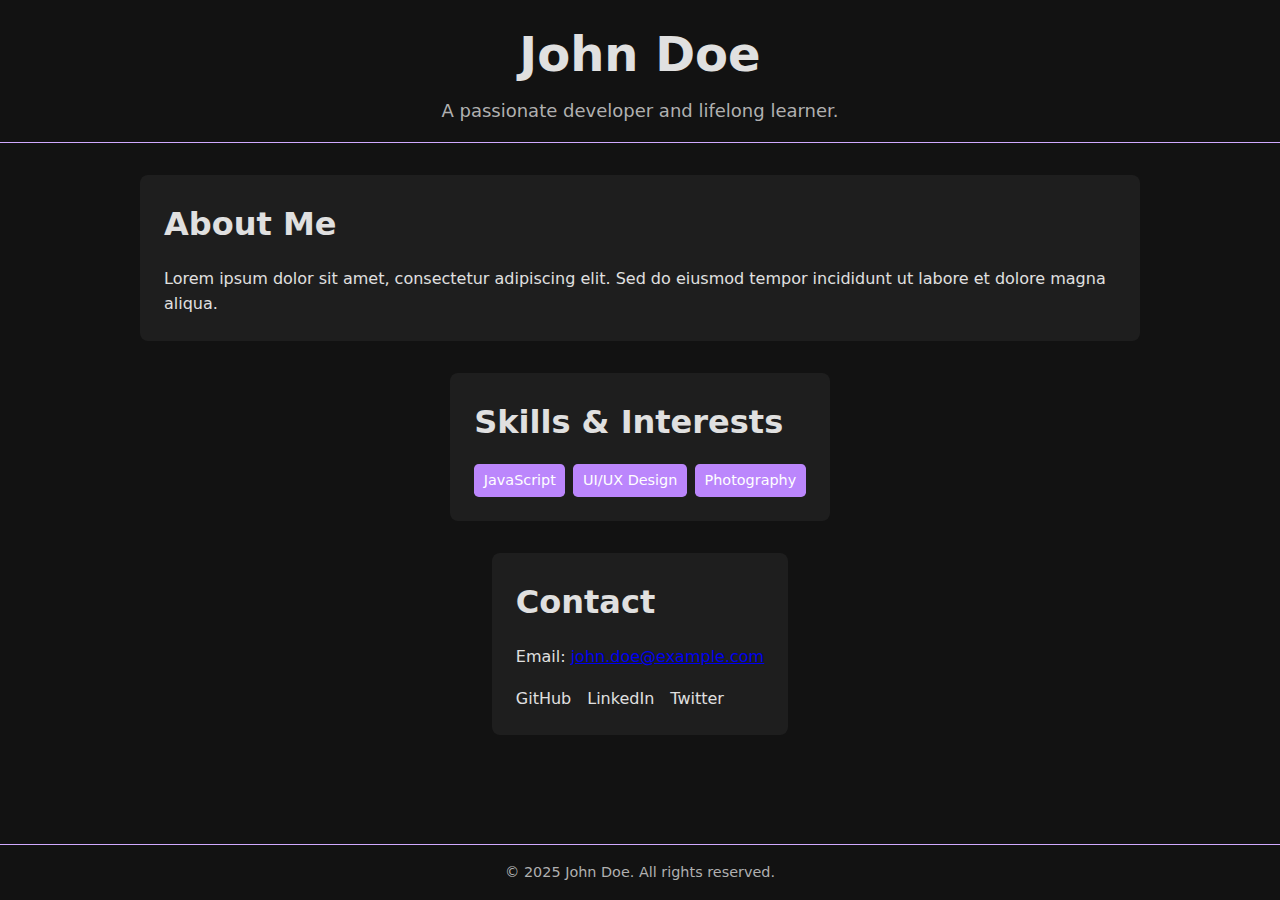
<file: generated_project/index.html>
<!DOCTYPE html>
<html lang="en">
<head>
    <meta charset="UTF-8">
    <meta name="viewport" content="width=device-width, initial-scale=1.0">
    <title>About Me</title>
    <link rel="stylesheet" href="styles.css">
</head>
<body>
    <header class="site-header">
        <h1>John Doe</h1>
        <p class="tagline">A passionate developer and lifelong learner.</p>
    </header>
    <section id="about" class="about-section">
        <h2>About Me</h2>
        <p>Lorem ipsum dolor sit amet, consectetur adipiscing elit. Sed do eiusmod tempor incididunt ut labore et dolore magna aliqua.</p>
    </section>
    <section id="skills" class="skills-section">
        <h2>Skills &amp; Interests</h2>
        <ul class="skills-list">
            <li>JavaScript</li>
            <li>UI/UX Design</li>
            <li>Photography</li>
        </ul>
    </section>
    <section id="contact" class="contact-section">
        <h2>Contact</h2>
        <p>Email: <a href="mailto:john.doe@example.com">john.doe@example.com</a></p>
        <ul class="social-links">
            <li><a href="#" aria-label="GitHub">GitHub</a></li>
            <li><a href="#" aria-label="LinkedIn">LinkedIn</a></li>
            <li><a href="#" aria-label="Twitter">Twitter</a></li>
        </ul>
    </section>
    <footer class="site-footer">
        <p>© 2025 John Doe. All rights reserved.</p>
    </footer>
</body>
</html>
</file>
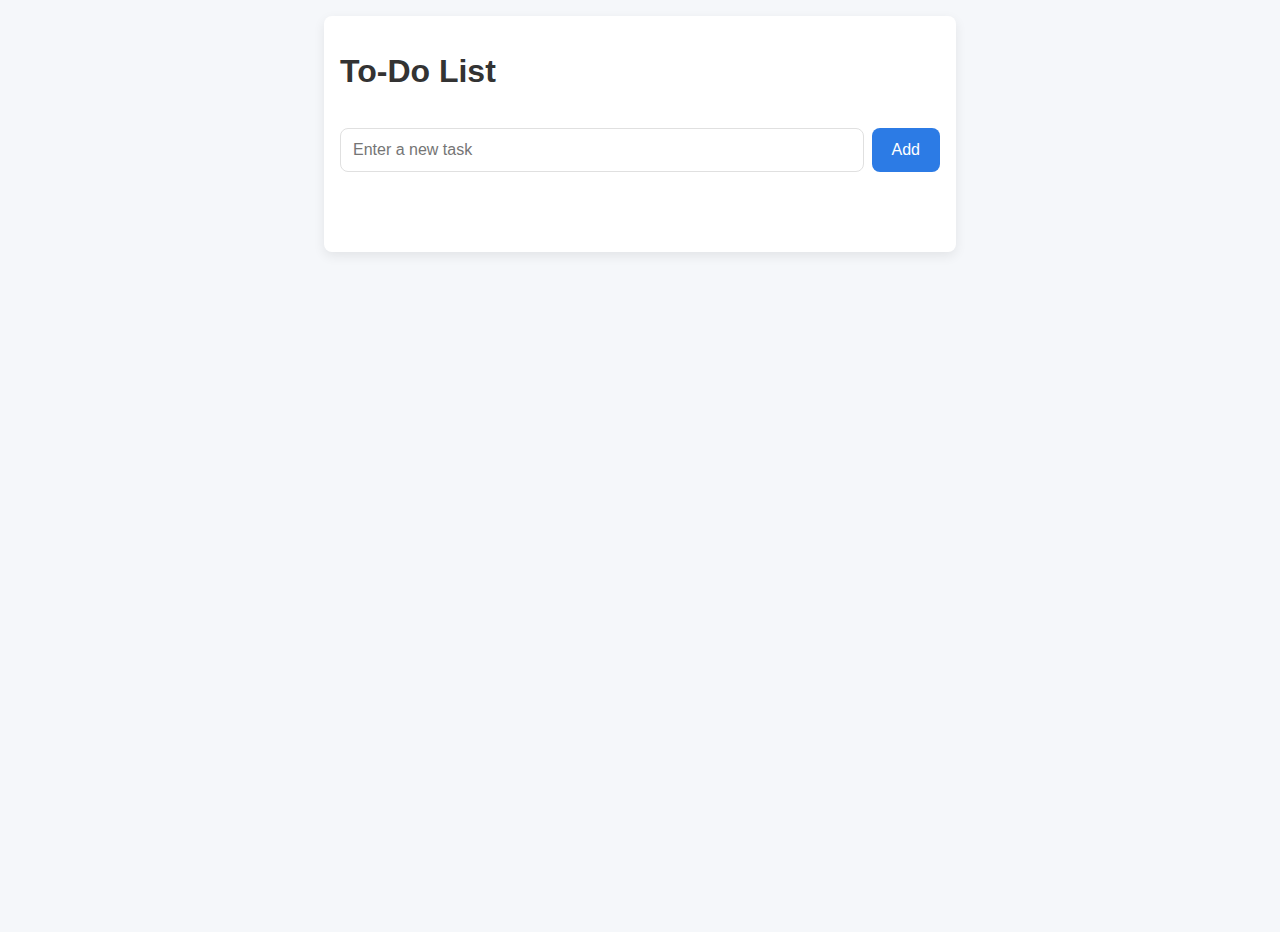
<file: To-Do_List_App/index.html>
<!DOCTYPE html>
<html lang="en">
<head>
    <meta charset="UTF-8">
    <meta name="viewport" content="width=device-width, initial-scale=1.0">
    <title>To-Do List App</title>
    <link rel="stylesheet" href="styles.css">
</head>
<body>
    <div class="todo-app" style="max-width: 600px; margin: 0 auto; padding: 1rem;">
        <h1>To-Do List</h1>
        <section class="input-section" style="display: flex; gap: 0.5rem; margin-bottom: 1rem;">
            <input type="text" id="new-task-input" placeholder="Enter a new task" aria-label="New task" />
            <button id="add-task-button" type="button">Add</button>
        </section>
        <ul id="task-list" aria-live="polite"></ul>
    </div>
    <script src="app.js"></script>
</body>
</html>
</file>
<file: To-Do_List_App/styles.css>
/* ------------------------------------------------------------
   To‑Do List App – Modern Minimal Theme
   ------------------------------------------------------------ */

:root {
    /* Core colour palette */
    --bg-color: #f5f7fa;            /* Light page background */
    --primary-color: #2c7be5;      /* Buttons, highlights */
    --primary-color-dark: #1a5bb8; /* Hover state */
    --text-color: #333333;        /* Main text */
    --muted-text: #777777;        /* Completed tasks */
    --border-color: #e0e0e0;      /* Input borders */
    --danger-color: #e74c3c;      /* Delete icon */
    
    /* Spacing & sizing */
    --spacing-unit: 1rem;
    --border-radius: 0.5rem;
    --transition-fast: 0.2s;
    --transition-medium: 0.4s;
}

/* -----------------------------------------------------------------
   Page Layout – centre the app, set a max‑width and a subtle background
   ----------------------------------------------------------------- */
body {
    margin: 0;
    font-family: -apple-system, BlinkMacSystemFont, "Segoe UI", Roboto, Helvetica, Arial, sans-serif;
    background: var(--bg-color);
    color: var(--text-color);
    display: flex;
    justify-content: center;
    align-items: flex-start; /* allow scrolling on tall lists */
    min-height: 100vh;
    padding: var(--spacing-unit);
    transition: background var(--transition-medium), color var(--transition-medium);
}

.todo-app {
    background: #fff;
    border-radius: var(--border-radius);
    box-shadow: 0 4px 12px rgba(0,0,0,0.08);
    max-width: 500px;
    width: 100%;
    padding: calc(1.5 * var(--spacing-unit));
    display: flex;
    flex-direction: column;
    gap: var(--spacing-unit);
}

/* -----------------------------------------------------------------
   Input & Add‑Task button
   ----------------------------------------------------------------- */
.input-section {
    display: flex;
    gap: 0.5rem;
    margin-bottom: 1rem;
}

#new-task-input {
    flex: 1;
    padding: 0.75rem;
    border: 1px solid var(--border-color);
    border-radius: var(--border-radius);
    font-size: 1rem;
    transition: border-color var(--transition-fast);
}

#new-task-input:focus {
    border-color: var(--primary-color);
    outline: none;
}

#add-task-button {
    padding: 0.75rem 1.25rem;
    background: var(--primary-color);
    color: #fff;
    border: none;
    border-radius: var(--border-radius);
    cursor: pointer;
    font-size: 1rem;
    transition: background var(--transition-fast), transform var(--transition-fast);
}

#add-task-button:hover,
#add-task-button:focus {
    background: var(--primary-color-dark);
    transform: translateY(-2px);
    outline: none;
}

/* -----------------------------------------------------------------
   Task List – flex layout for each item
   ----------------------------------------------------------------- */
.task-list {
    list-style: none;
    margin: 0;
    padding: 0;
    display: flex;
    flex-direction: column;
    gap: 0.5rem;
}

.task-item {
    display: flex;
    align-items: center;
    justify-content: space-between;
    padding: 0.75rem;
    background: #fafafa;
    border: 1px solid var(--border-color);
    border-radius: var(--border-radius);
    transition: background var(--transition-fast), box-shadow var(--transition-fast);
}

.task-item:hover {
    background: #f0f4ff;
    box-shadow: 0 2px 6px rgba(0,0,0,0.05);
}

.task-item .task-text {
    flex: 1;
    margin-right: var(--spacing-unit);
    word-break: break-word;
}

.task-item.completed .task-text {
    text-decoration: line-through;
    color: var(--muted-text);
}

/* Delete button – can be an inline SVG or a placeholder character */
.delete-btn {
    background: transparent;
    border: none;
    color: var(--danger-color);
    cursor: pointer;
    font-size: 1.2rem; /* larger clickable area */
    padding: 0.25rem;
    line-height: 1;
    transition: color var(--transition-fast), transform var(--transition-fast);
}

.delete-btn:hover,
.delete-btn:focus {
    color: darkred;
    transform: scale(1.1);
    outline: none;
}

/* -----------------------------------------------------------------
   Responsive tweaks – screens narrower than 600px
   ----------------------------------------------------------------- */
@media (max-width: 600px) {
    .todo-app {
        padding: var(--spacing-unit);
    }
    .input-section {
        flex-direction: column;
    }
    #add-task-button {
        width: 100%;
        margin-top: 0.5rem;
    }
    .task-item {
        flex-direction: column;
        align-items: flex-start;
    }
    .task-item .task-text {
        margin-right: 0;
        margin-bottom: 0.5rem;
    }
    .delete-btn {
        align-self: flex-end;
    }
    body {
        padding: 0.5rem;
    }
    /* Slightly reduce font‑size for very small screens */
    body, button, input {
        font-size: 0.95rem;
    }
}
</file>
<file: generated_project/styles.css>
/* CSS Reset */
*, *::before, *::after {
  box-sizing: border-box;
  margin: 0;
  padding: 0;
}

/* Root dark theme variables */
:root {
  --bg-color: #121212;
  --text-primary: #E0E0E0;
  --text-secondary: #B0B0B0;
  --accent: #BB86FC;
  --accent-light: #D0A9FF;
  --spacing-unit: 8px;
}

/* Base layout and typography */
body {
  background-color: var(--bg-color);
  color: var(--text-primary);
  font-family: system-ui, sans-serif;
  line-height: 1.6;
  /* Flex column layout to allow footer stick to bottom */
  display: flex;
  flex-direction: column;
  min-height: 100vh;
}

/* Headings */
h1, h2, h3 {
  color: var(--text-primary);
  margin-bottom: calc(var(--spacing-unit) * 2);
}

h1 {
  font-size: 2.5rem;
}

h2 {
  font-size: 2rem;
}

h3 {
  font-size: 1.75rem;
}

/* Utility container for consistent layout width */
.container {
  max-width: 1200px;
  margin: 0 auto;
  padding: 0 1rem;
}

/* Header component */
.site-header {
  /* Center content horizontally and vertically */
  display: flex;
  flex-direction: column;
  align-items: center;
  /* Padding – uses spacing unit for consistency */
  padding: calc(var(--spacing-unit) * 2) 0;
  /* Ensure text is centered on narrow viewports */
  text-align: center;
  /* Optional bottom border – comment out if not wanted */
  border-bottom: 1px solid var(--accent-light);
}

.site-header h1 {
  /* Larger headline for the site title */
  font-size: 3rem;
  margin: 0;
}

.site-header .tagline {
  /* Smaller, lighter subtitle */
  font-size: 1.125rem;
  color: var(--text-secondary);
  margin-top: calc(var(--spacing-unit) * 0.5);
}

/* Mobile adjustments – keep text centered */
@media (max-width: 600px) {
  .site-header {
    text-align: center;
  }
}

/* Section styling */
.about-section,
.skills-section,
.contact-section {
  margin-top: 2rem;
  background-color: rgba(255, 255, 255, 0.05);
  padding: calc(var(--spacing-unit) * 2);
  border-radius: 0.5rem;
}

/* Skills list layout */
.skills-list {
  display: flex;
  flex-wrap: wrap;
  gap: 0.5rem;
  list-style: none;
  margin: 0;
  padding: 0;
}

.skills-list li {
  background-color: var(--accent);
  color: #fff;
  padding: 0.3rem 0.6rem;
  border-radius: 0.3rem;
  font-size: 0.9rem;
}

/* Social links layout */
.social-links {
  display: flex;
  gap: 1rem;
  list-style: none;
  margin: 1rem 0 0 0;
  padding: 0;
}

.social-links li a {
  color: var(--text-primary);
  text-decoration: none;
  opacity: 1;
  transition: opacity 0.2s;
}

.social-links li a:hover {
  opacity: 0.8;
}

/* Footer component */
.site-footer {
  text-align: center;
  padding: 1rem 0;
  font-size: 0.9rem;
  color: var(--text-secondary);
  /* Subtle top border to separate from content */
  border-top: 1px solid var(--accent-light);
  /* Push footer to bottom when page content is short */
  margin-top: auto;
}

/* Responsive design */
@media (max-width: 768px) {
  /* Adjust container padding for smaller screens */
  .container {
    padding: 0 0.5rem;
  }

  /* Reduce heading sizes for better readability */
  h1 {
    font-size: 2rem;
  }
  h2 {
    font-size: 1.5rem;
  }
  h3 {
    font-size: 1.25rem;
  }

  /* Switch list layouts to single‑column */
  .skills-list,
  .social-links {
    flex-direction: column;
    align-items: flex-start;
  }

  .skills-list {
    gap: 0.3rem;
  }

  .social-links {
    gap: 0.5rem;
  }
}

/* Optional larger screens – improve spacing and width constraints */
@media (min-width: 769px) {
  .about-section,
  .skills-section,
  .contact-section {
    max-width: 1000px;
    margin-left: auto;
    margin-right: auto;
    padding: calc(var(--spacing-unit) * 3);
  }
}
</file>
